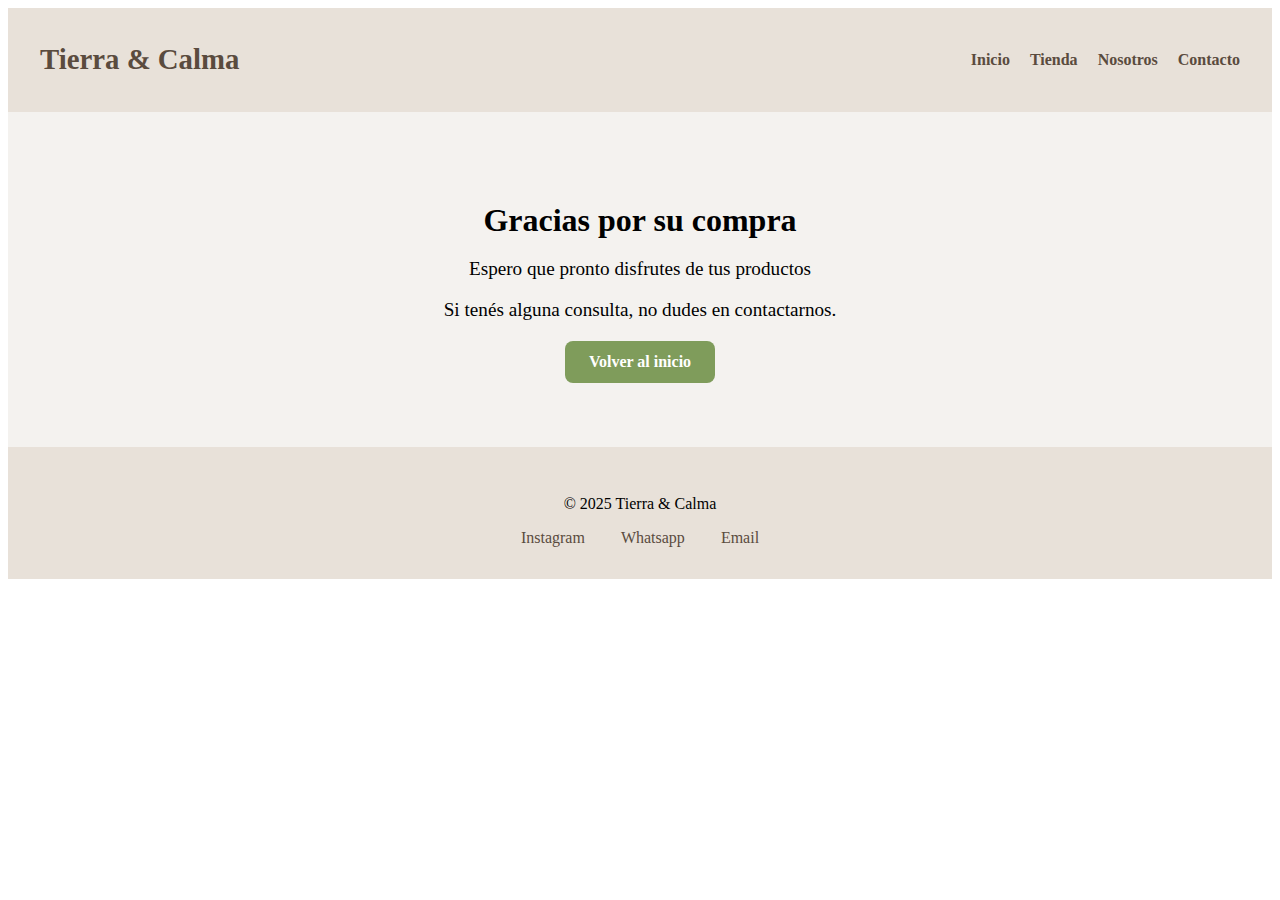
<file: deco&home/pages/gracias.html>
<!DOCTYPE html>
<html lang="es">
<head>
    <meta charset="UTF-8" />
    <meta name="viewport" content="width=device-width, initial-scale=1.0" />
    <title>Tienda - Tierra & Calma</title>
    <link rel="stylesheet" href="../css/style.css">
</head>
<body>
    <!-- Header -->
    <header class="header">
        <h1 class="logo">Tierra & Calma</h1>
        <nav class="nav">
            <a href="../index.html">Inicio</a>
            <a href="tienda.html">Tienda</a>
            <a href="nosotros.html">Nosotros</a>
            <a href="contacto.html">Contacto</a>
        </nav>
    </header>

    <!-- gracias -->
    <section class="hero">
        <div class="hero-content">
            <h2>Gracias por su compra</h2>
            <p>Espero que pronto disfrutes de tus productos</p>
            <p>Si tenés alguna consulta, no dudes en contactarnos.</p>
            <a href="../index.html" class="btn">Volver al inicio</a>
        </div>
    </section>

        <!-- Footer -->
        <footer class="footer">
            <p>&copy; 2025 Tierra & Calma</p>
            <div class="social">
                <a href="#">Instagram</a>
                <a href="#">Whatsapp</a>
                <a href="#">Email</a>
            </div>
        </footer>
</body>
</html>
</file>
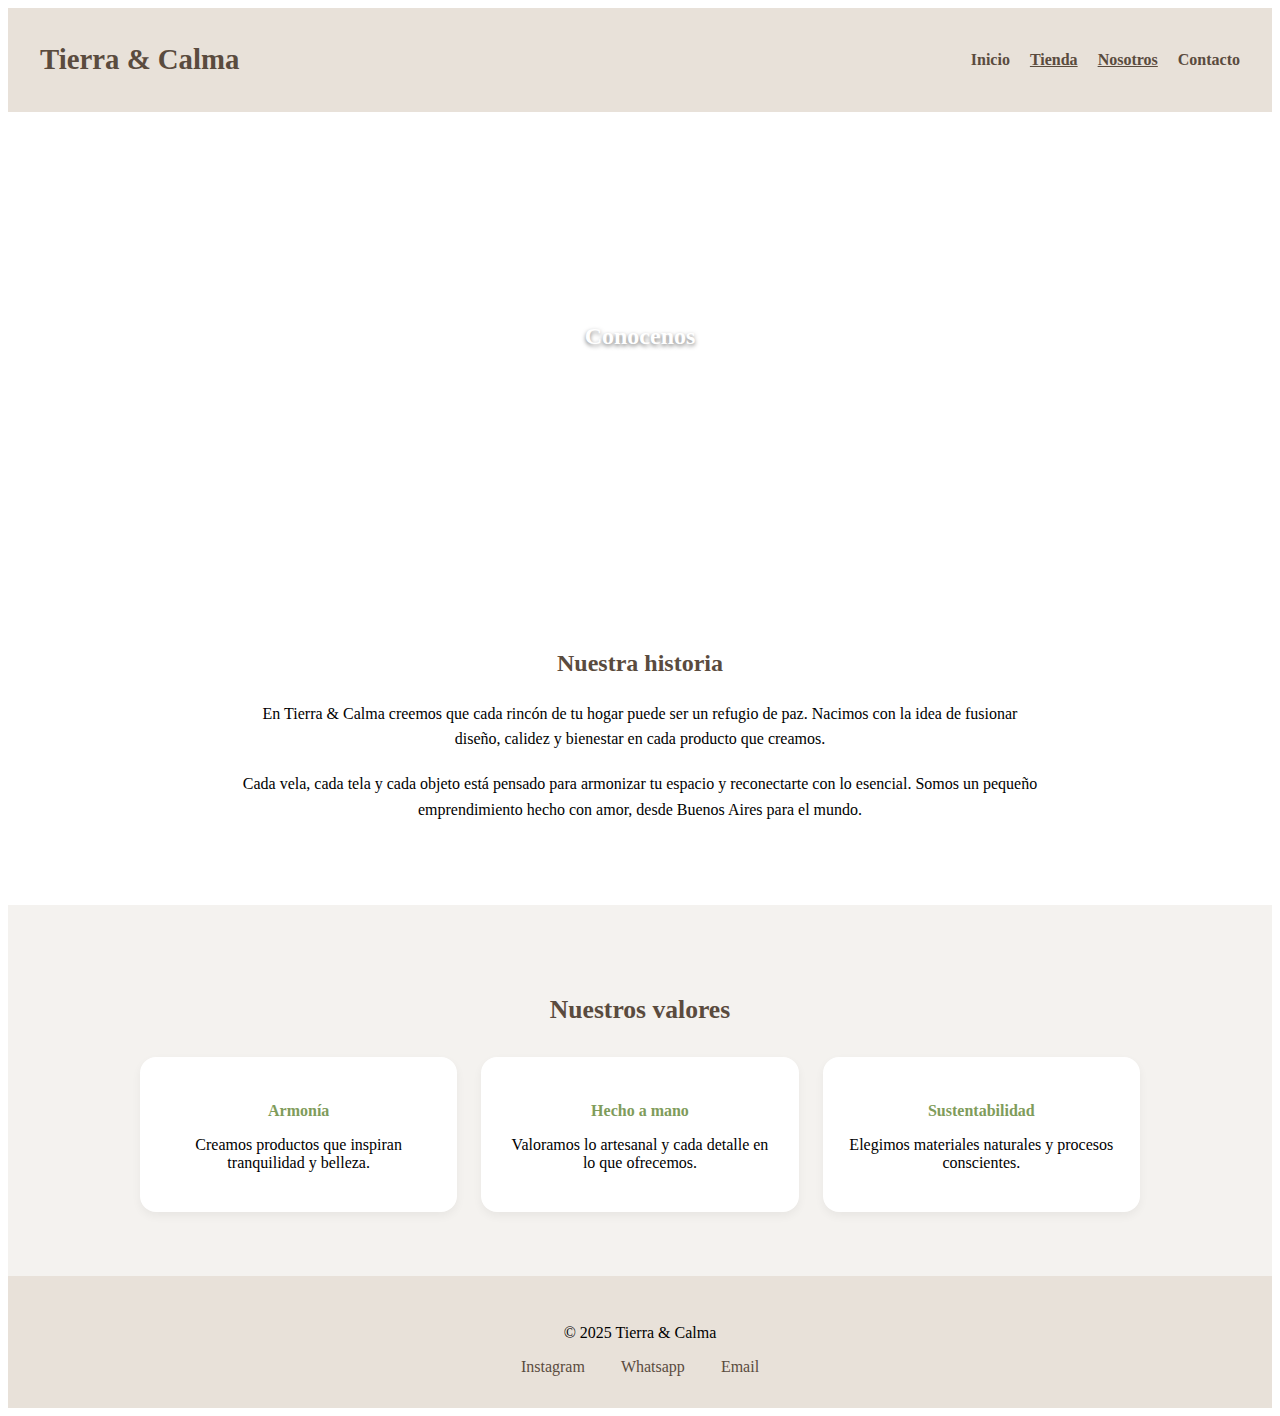
<file: deco&home/pages/nosotros.html>
<!DOCTYPE html>
<html lang="es">

<head>
    <meta charset="UTF-8" />
    <meta name="viewport" content="width=device-width, initial-scale=1.0" />
    <title>Nosotros | Tierra & Calma</title>
    <link rel="stylesheet" href="../css/style.css" />
</head>

<body>

    <!-- Header -->
    <header class="header">
        <h1 class="logo">Tierra & Calma</h1>
        <nav class="nav">
            <a href="../index.html">Inicio</a>
            <a href="tienda.html" class="active">Tienda</a>
            <a href="#" class="active">Nosotros</a>
            <a href="#">Contacto</a>
        </nav>
    </header>

    <!-- Hero -->
    <section class="nosotros-hero">
        <h2>Conocenos</h2>
    </section>

    <!-- Contenido principal -->
    <section class="contenido">
        <div class="texto-ancho">
            <h3>Nuestra historia</h3>
            <p>
                En Tierra & Calma creemos que cada rincón de tu hogar puede ser un refugio de paz.
                Nacimos con la idea de fusionar diseño, calidez y bienestar en cada producto que creamos.
            </p>
            <p>
                Cada vela, cada tela y cada objeto está pensado para armonizar tu espacio y reconectarte con lo esencial.
                Somos un pequeño emprendimiento hecho con amor, desde Buenos Aires para el mundo.
            </p>
        </div>
    </section>

    <!-- Valores -->
    <section class="valores">
        <h3>Nuestros valores</h3>
        <div class="valores-grid">
            <div class="valor-card">
                <h4>Armonía</h4>
                <p>Creamos productos que inspiran tranquilidad y belleza.</p>
            </div>
            <div class="valor-card">
                <h4>Hecho a mano</h4>
                <p>Valoramos lo artesanal y cada detalle en lo que ofrecemos.</p>
            </div>
            <div class="valor-card">
                <h4>Sustentabilidad</h4>
                <p>Elegimos materiales naturales y procesos conscientes.</p>
            </div>
        </div>
    </section>

    <!-- Footer -->
    <footer class="footer">
        <p>&copy; 2025 Tierra & Calma</p>
        <div class="social">
            <a href="#">Instagram</a>
            <a href="#">Whatsapp</a>
            <a href="#">Email</a>
        </div>
    </footer>

</body>

</html>
</file>
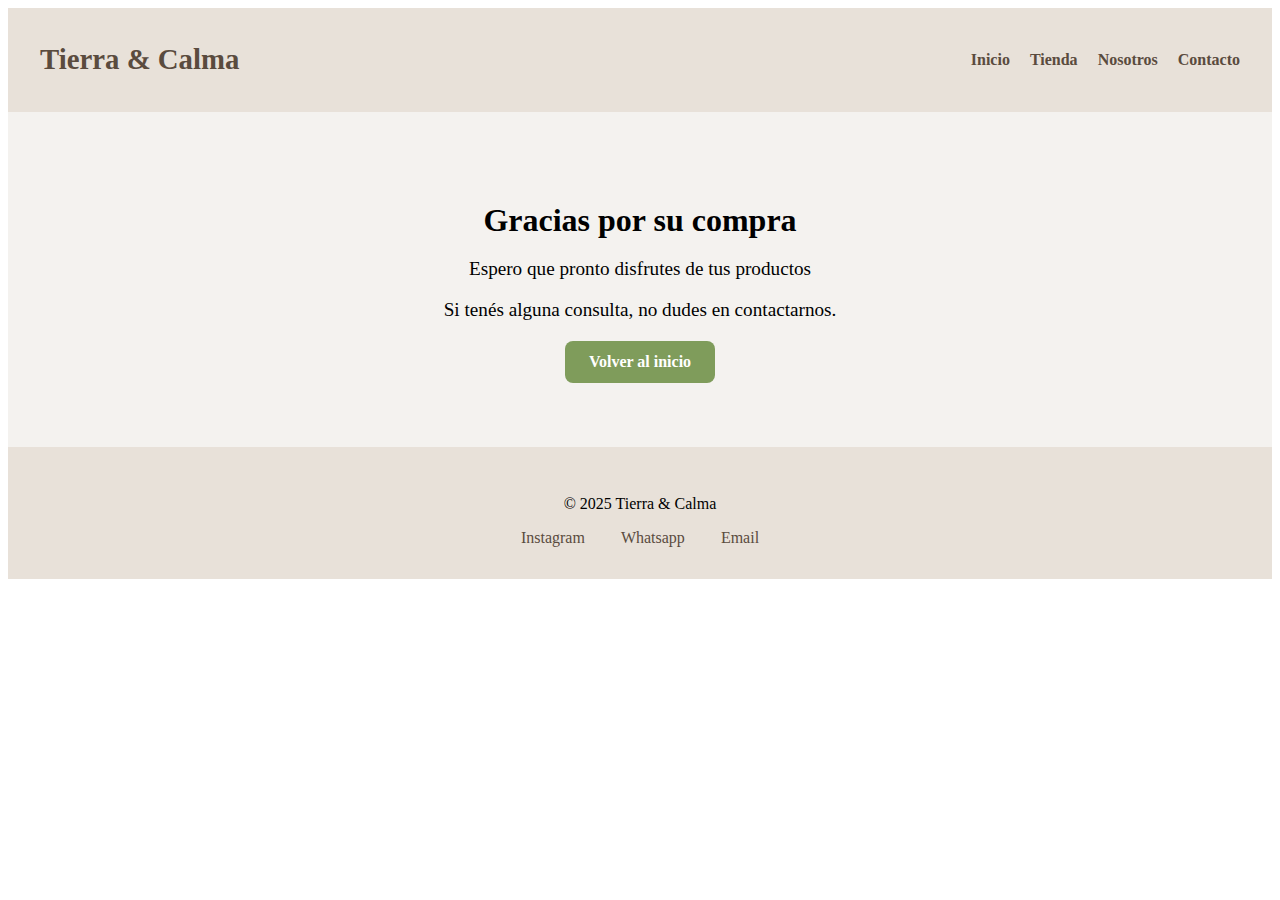
<file: deco&home/deco&home/pages/gracias.html>
<!DOCTYPE html>
<html lang="es">
<head>
    <meta charset="UTF-8" />
    <meta name="viewport" content="width=device-width, initial-scale=1.0" />
    <title>Tienda - Tierra & Calma</title>
    <link rel="stylesheet" href="../css/style.css">
</head>
<body>
    <!-- Header -->
    <header class="header">
        <h1 class="logo">Tierra & Calma</h1>
        <nav class="nav">
            <a href="../index.html">Inicio</a>
            <a href="tienda.html">Tienda</a>
            <a href="nosotros.html">Nosotros</a>
            <a href="contacto.html">Contacto</a>
        </nav>
    </header>
    <!-- gracias -->
    <section class="hero">
        <div class="hero-content">
            <h2>Gracias por su compra</h2>
            <p>Espero que pronto disfrutes de tus productos</p>
            <p>Si tenés alguna consulta, no dudes en contactarnos.</p>
            <a href="../index.html" class="btn">Volver al inicio</a>
        </div>
    </section>
        <!-- Footer -->
        <footer class="footer">
            <p>&copy; 2025 Tierra & Calma</p>
            <div class="social">
                <a href="#">Instagram</a>
                <a href="#">Whatsapp</a>
                <a href="#">Email</a>
            </div>
        </footer>
</body>
</html>
</file>
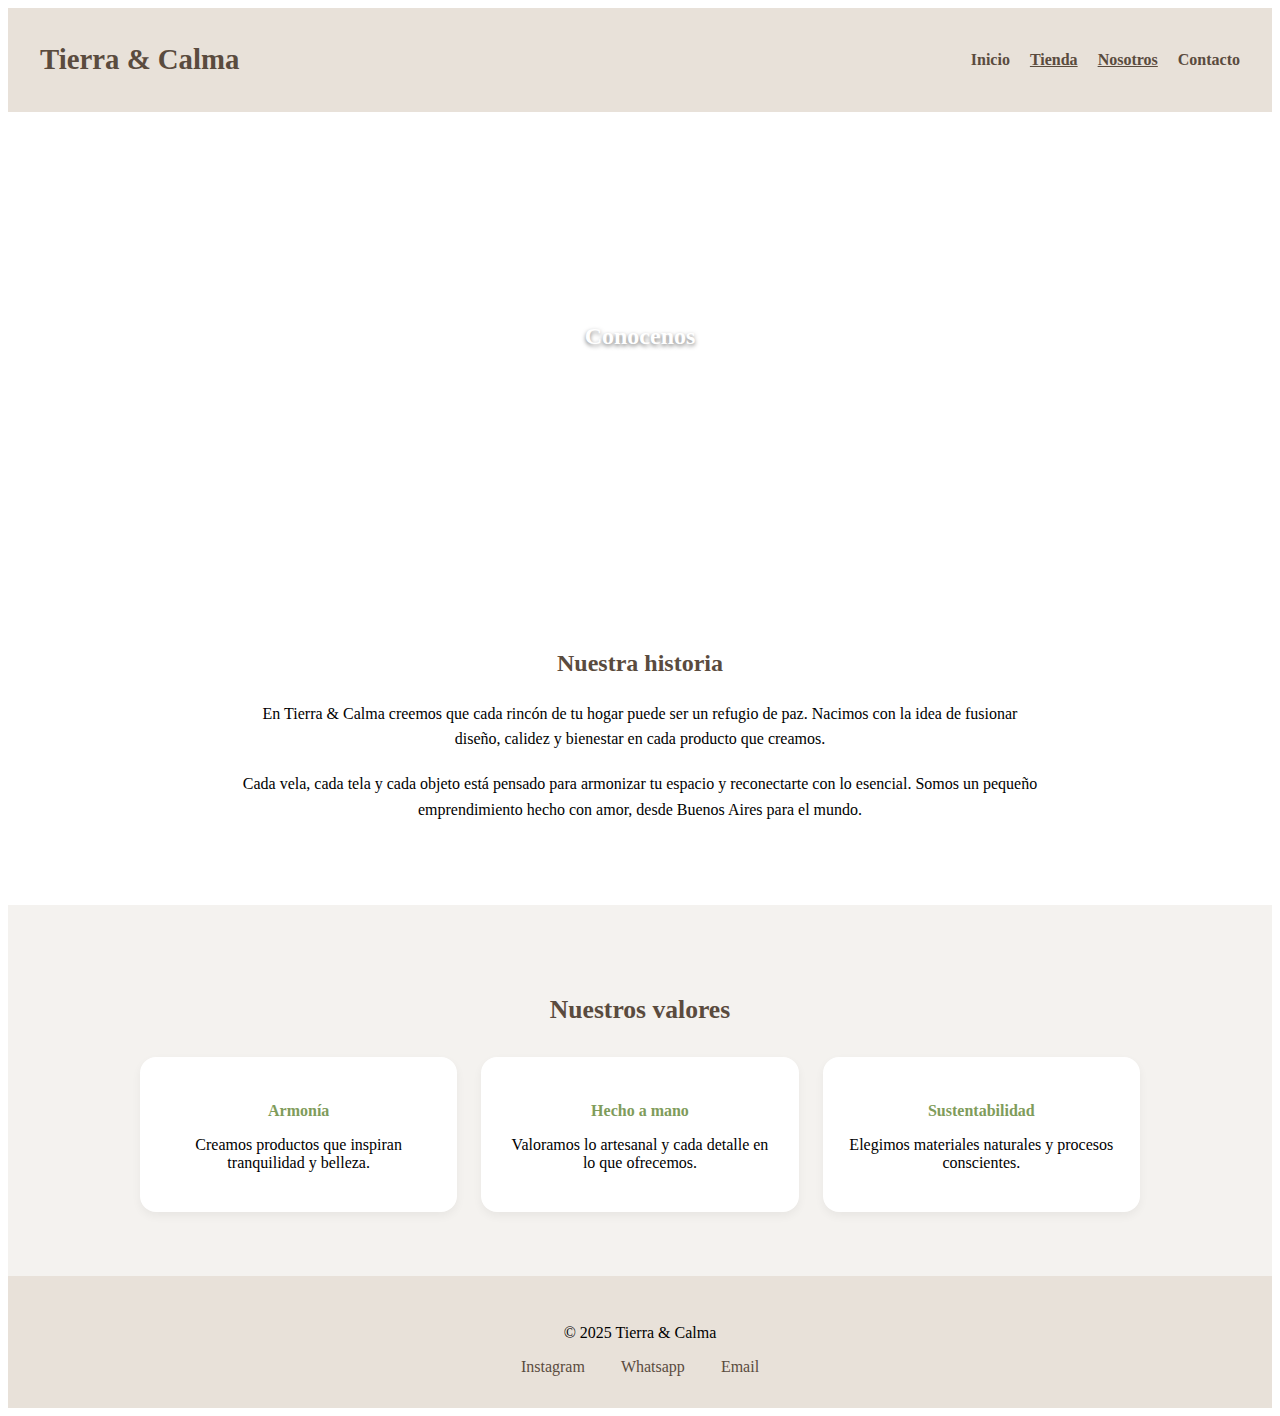
<file: deco&home/deco&home/pages/nosotros.html>
<!DOCTYPE html>
<html lang="es">

<head>
    <meta charset="UTF-8" />
    <meta name="viewport" content="width=device-width, initial-scale=1.0" />
    <title>Nosotros | Tierra & Calma</title>
    <link rel="stylesheet" href="../css/style.css" />
</head>
<body>
    <!-- Header -->
    <header class="header">
        <h1 class="logo">Tierra & Calma</h1>
        <nav class="nav">
            <a href="../index.html">Inicio</a>
            <a href="tienda.html" class="active">Tienda</a>
            <a href="#" class="active">Nosotros</a>
            <a href="#">Contacto</a>
        </nav>
    </header>
    <!-- Hero -->
    <section class="nosotros-hero">
        <h2>Conocenos</h2>
    </section>
    <!-- Contenido principal -->
    <section class="contenido">
        <div class="texto-ancho">
            <h3>Nuestra historia</h3>
            <p>
                En Tierra & Calma creemos que cada rincón de tu hogar puede ser un refugio de paz.
                Nacimos con la idea de fusionar diseño, calidez y bienestar en cada producto que creamos.
            </p>
            <p>
                Cada vela, cada tela y cada objeto está pensado para armonizar tu espacio y reconectarte con lo esencial.
                Somos un pequeño emprendimiento hecho con amor, desde Buenos Aires para el mundo.
            </p>
        </div>
    </section>
    <!-- Valores -->
    <section class="valores">
        <h3>Nuestros valores</h3>
        <div class="valores-grid">
            <div class="valor-card">
                <h4>Armonía</h4>
                <p>Creamos productos que inspiran tranquilidad y belleza.</p>
            </div>
            <div class="valor-card">
                <h4>Hecho a mano</h4>
                <p>Valoramos lo artesanal y cada detalle en lo que ofrecemos.</p>
            </div>
            <div class="valor-card">
                <h4>Sustentabilidad</h4>
                <p>Elegimos materiales naturales y procesos conscientes.</p>
            </div>
        </div>
    </section>
    <!-- Footer -->
    <footer class="footer">
        <p>&copy; 2025 Tierra & Calma</p>
        <div class="social">
            <a href="#">Instagram</a>
            <a href="#">Whatsapp</a>
            <a href="#">Email</a>
        </div>
    </footer>
</body>
</html>
</file>
<file: deco&home/css/style.css>
style.css
/* Reset some default styles */
body {
    font-family: 'Segoe UI', sans-serif;
    margin: 0;
    padding: 0;
    background-color: #faf9f6;
    color: #333;
}

.header {
    display: flex;
    justify-content: space-between;
    align-items: center;
    padding: 1rem 2rem;
    background-color:#e8e1d9;
}

.logo {
    font-size: 1.8rem;
    color: #5a4b3e;
}

.nav a {
    margin-left: 1rem;
    text-decoration: none;
    color: #5a4b3e;
    font-weight: bold;
}

.nav .active {
    text-decoration: underline;
}

.hero {
    background-color: #f4f2ef;
    text-align: center;
    padding: 4rem 2rem;
}

.hero h2 {
    font-size: 2rem;
    margin-bottom: 0.5rem;
}

.hero p {
    font-size: 1.2rem;
}

.footer {
    background-color: #e8e1d9;
    text-align: center;
    padding: 2rem;
}

.social a {
    margin: 0 1rem;
    text-decoration: none;
    color: #5a4b3e;
}

.contenido {
    padding: 4rem 2rem;
    background-color: #fff;
}

.texto-ancho {
    max-width: 800px;
    margin: 0 auto;
    text-align: center;
}

.texto-ancho h3 {
    color: #5a4b3e;
    margin-bottom: 1.5rem;
    font-size: 1.5rem;
}

.texto-ancho p {
    margin-bottom: 1.2rem;
    line-height: 1.6;
}

.nosotros-hero {
    background-image: url('https://source.unsplash.com/1600x600/?boho,calm,zen');
    background-size: cover;
    background-position: center;
    height: 50vh;
    display: flex;
    align-items: center;
    justify-content: center;
    color: #fff;
    text-shadow: 0 2px 4px rgba(0, 0, 0, 0.5);
}

.valores {
    background-color: #f4f2ef;
    padding: 4rem 2rem;
    text-align: center;
}

.valores h3 {
    font-size: 1.6rem;
    color: #5a4b3e;
    margin-bottom: 2rem;
}

.valores-grid {
    display: grid;
    grid-template-columns: repeat(auto-fit, minmax(180px, 1fr));
    gap: 1.5rem;
    max-width: 1000px;
    margin: 0 auto;
}

.valor-card {
    background: #fff;
    padding: 1.5rem;
    border-radius: 1rem;
    box-shadow: 0 4px 10px rgba(0, 0, 0, 0.05);
}

.valor-card h4 {
    color: #7f9c5b;
    margin-bottom: 0.5rem;
}


.btn {
    display: inline-block;
    padding: 0.75rem 1.5rem;
    background-color: #7f9c5b;
    color: #fff;
    text-decoration: none;
    border-radius: 0.5rem;
    font-weight: bold;
    transition: background-color 0.3s;
}

.btn:hover {
    background-color: #6e8d4f;
}

.destacados {
    background-color: #fff;
    padding: 4rem 2rem;
    text-align: center;
}

.destacados h3 {
    font-size: 1.8rem;
    color: #5a4b3e;
    margin-bottom: 2rem;
}

.productos {
    display: grid;
    grid-template-columns: repeat(auto-fit, minmax(220px, 1fr));
    gap: 2rem;
    max-width: 1000px;
    margin: 0 auto;
}

.producto {
    background-color: #f4f2ef;
    padding: 1rem;
    border-radius: 1rem;
    box-shadow: 0 4px 10px rgba(0, 0, 0, 0.05);
    text-align: center;
}

.producto img {
    max-width: 100%;
    border-radius: 0.5rem;
}

.producto h4 {
    color: #5a4b3e;
    margin-top: 1rem;
}

.producto p {
    font-weight: bold;
    color: #7f9c5b;
}

.producto button {
    margin-top: 1rem;
    background-color: #7f9c5b;
    color: white;
    border: none;
    padding: 0.5rem 1rem;
    border-radius: 0.5rem;
    cursor: pointer;
    font-weight: bold;
}

.producto button:hover {
    background-color: #6e8d4f;
}

@media (max-width: 600px) {
    .header {
        flex-direction: column;
        align-items: flex-start;
    }

    .nav {
        margin-top: 1rem;
        display: flex;
        flex-direction: column;
        gap: 0.5rem;
    }

    .nav a {
        margin: 0;
    }
}

.filtros-buscador {
    display: flex;
    justify-content: center;
    gap: 1rem;
    margin: 2rem 0;
    flex-wrap: wrap;
}

.buscador, .filtro {
    padding: 0.6rem 1rem;
    border: 1px solid #ccc;
    border-radius: 1rem;
    font-size: 1rem;
    background-color: #fff;
    color: #5a4b3e;
    min-width: 200px;
}

/* Carrito */
.carrito {
    position: fixed;
    right: 0;
    top: 0;
    width: 300px;
    height: 100%;
    background-color: #fff;
    border-left: 2px solid #e8e1d9;
    box-shadow: -4px 0 10px rgba(0, 0, 0, 0.1);
    padding: 1rem;
    display: flex;
    flex-direction: column;
    z-index: 999;
    transform: translateX(100%);
    transition: transform 0.3s ease;
}

.carrito.visible {
    transform: translateX(0%);
}

.carrito-header {
    display: flex;
    justify-content: space-between;
    align-items: center;
    border-bottom: 1px solid #ccc;
    padding-bottom: 0.5rem;
}

.carrito-items {
    flex: 1;
    overflow-y: auto;
    margin-top: 1rem;
}

.carrito-footer {
    border-top: 1px solid #ccc;
    padding-top: 1rem;
    text-align: center;
}

.boton-carrito {
    position: fixed;
    bottom: 1rem;
    right: 1rem;
    background-color: #5a4b3e;
    color: white;
    border: none;
    border-radius: 50%;
    font-size: 1.5rem;
    padding: 0.8rem 1rem;
    cursor: pointer;
    z-index: 998;
}

.oculto {
    display: none;
}
</file>
<file: deco&home/deco&home/css/style.css>
style.css

/* Reset some default styles */
body {
    font-family: 'Segoe UI', sans-serif;
    margin: 0;
    padding: 0;
    background-color: #faf9f6;
    color: #333;
}

.header {
    display: flex;
    justify-content: space-between;
    align-items: center;
    padding: 1rem 2rem;
    background-color: #e8e1d9;
}

.logo {
    font-size: 1.8rem;
    color: #5a4b3e;
}

.nav a {
    margin-left: 1rem;
    text-decoration: none;
    color: #5a4b3e;
    font-weight: bold;
}

.nav .active {
    text-decoration: underline;
}

.hero {
    background-color: #f4f2ef;
    text-align: center;
    padding: 4rem 2rem;
}

.hero h2 {
    font-size: 2rem;
    margin-bottom: 0.5rem;
}

.hero p {
    font-size: 1.2rem;
}

.footer {
    background-color: #e8e1d9;
    text-align: center;
    padding: 2rem;
}

.social a {
    margin: 0 1rem;
    text-decoration: none;
    color: #5a4b3e;
}

.contenido {
    padding: 4rem 2rem;
    background-color: #fff;
}

.texto-ancho {
    max-width: 800px;
    margin: 0 auto;
    text-align: center;
}

.texto-ancho h3 {
    color: #5a4b3e;
    margin-bottom: 1.5rem;
    font-size: 1.5rem;
}

.texto-ancho p {
    margin-bottom: 1.2rem;
    line-height: 1.6;
}

.nosotros-hero {
    background-image: url('https://source.unsplash.com/1600x600/?boho,calm,zen');
    background-size: cover;
    background-position: center;
    height: 50vh;
    display: flex;
    align-items: center;
    justify-content: center;
    color: #fff;
    text-shadow: 0 2px 4px rgba(0, 0, 0, 0.5);
}

.valores {
    background-color: #f4f2ef;
    padding: 4rem 2rem;
    text-align: center;
}

.valores h3 {
    font-size: 1.6rem;
    color: #5a4b3e;
    margin-bottom: 2rem;
}

.valores-grid {
    display: grid;
    grid-template-columns: repeat(auto-fit, minmax(180px, 1fr));
    gap: 1.5rem;
    max-width: 1000px;
    margin: 0 auto;
}

.valor-card {
    background: #fff;
    padding: 1.5rem;
    border-radius: 1rem;
    box-shadow: 0 4px 10px rgba(0, 0, 0, 0.05);
}

.valor-card h4 {
    color: #7f9c5b;
    margin-bottom: 0.5rem;
}


.btn {
    display: inline-block;
    padding: 0.75rem 1.5rem;
    background-color: #7f9c5b;
    color: #fff;
    text-decoration: none;
    border-radius: 0.5rem;
    font-weight: bold;
    transition: background-color 0.3s;
}

.btn:hover {
    background-color: #6e8d4f;
}

.destacados {
    background-color: #fff;
    padding: 4rem 2rem;
    text-align: center;
}

.destacados h3 {
    font-size: 1.8rem;
    color: #5a4b3e;
    margin-bottom: 2rem;
}

.producto {
    background-color: #fffdf9;
    padding: 1rem;
    border-radius: 1.2rem;
    box-shadow: 0 6px 15px rgba(0, 0, 0, 0.05);
    text-align: center;
    display: flex;
    flex-direction: column;
    gap: 0.5rem;
    transition: transform 0.3s ease, box-shadow 0.3s ease;
}

.producto:hover {
    transform: translateY(-6px);
    box-shadow: 0 10px 20px rgba(0, 0, 0, 0.1);
}

.producto img {
    border-radius: 0.8rem;
    max-height: 180px;
    object-fit: cover;
}

.producto h4 {
    font-size: 1.1rem;
    font-weight: 600;
    color: #5a4b3e;
    margin: 0.5rem 0 0;
}

.producto p {
    font-size: 1rem;
    color: #7f9c5b;
    margin: 0;
}

.producto button {
    margin-top: auto;
    background-color: #7f9c5b;
    color: white;
    border: none;
    padding: 0.6rem 1.2rem;
    border-radius: 0.8rem;
    cursor: pointer;
    font-weight: bold;
    transition: background-color 0.3s ease, transform 0.2s ease;
}

.producto button:hover {
    background-color: #6e8d4f;
    transform: scale(1.05);
}

@media (max-width: 600px) {
    .header {
        flex-direction: column;
        align-items: flex-start;
    }

    .nav {
        margin-top: 1rem;
        display: flex;
        flex-direction: column;
        gap: 0.5rem;
    }

    .nav a {
        margin: 0;
    }
}

.filtros-buscador {
    display: flex;
    justify-content: center;
    gap: 1rem;
    margin: 2rem 0;
    flex-wrap: wrap;
}

.buscador,
.filtro {
    padding: 0.6rem 1rem;
    border: 1px solid #ccc;
    border-radius: 1rem;
    font-size: 1rem;
    background-color: #fff;
    color: #5a4b3e;
    min-width: 200px;
}

/* Carrito */
.carrito {
    position: fixed;
    right: 0;
    top: 0;
    width: 300px;
    height: 100%;
    background-color: #fff;
    border-left: 2px solid #e8e1d9;
    box-shadow: -4px 0 10px rgba(0, 0, 0, 0.1);
    padding: 1rem;
    display: flex;
    flex-direction: column;
    z-index: 999;
    transform: translateX(100%);
    transition: transform 0.3s ease;
}

.carrito.visible {
    transform: translateX(0%);
}

.carrito-header {
    display: flex;
    justify-content: space-between;
    align-items: center;
    border-bottom: 1px solid #ccc;
    padding-bottom: 0.5rem;
}

.carrito-items {
    flex: 1;
    overflow-y: auto;
    margin-top: 1rem;
}

.carrito-footer {
    border-top: 1px solid #ccc;
    padding-top: 1rem;
    text-align: center;
}

.boton-carrito {
    position: fixed;
    bottom: 1rem;
    right: 1rem;
    background-color: #5a4b3e;
    color: white;
    border: none;
    border-radius: 50%;
    font-size: 1.5rem;
    padding: 0.8rem 1rem;
    cursor: pointer;
    z-index: 998;
}

.oculto {
    display: none;
}

.carrito {
    position: fixed;
    right: 2rem;
    top: 5rem;
    width: 300px;
    background-color: #fffdf9;
    box-shadow: 0 4px 12px rgba(0, 0, 0, 0.15);
    border-radius: 1rem;
    padding: 1rem;
    z-index: 1000;
    display: none;
    flex-direction: column;
    gap: 1rem;
    transition: transform 0.3s ease, opacity 0.3s ease;
}

.carrito.visible {
    display: flex;
    animation: fadeInUp 0.3s ease-out forwards;
}

@keyframes fadeInUp {
    from {
        transform: translateY(20px);
        opacity: 0;
    }

    to {
        transform: translateY(0);
        opacity: 1;
    }
}

.carrito-footer {
    border-top: 1px solid #ccc;
    padding-top: 1rem;
    margin-top: 1rem;
    display: flex;
    flex-direction: column;
    gap: 0.8rem;
    font-size: 1rem;
}

.carrito-footer p {
    margin: 0;
    font-weight: bold;
    text-align: right;
    color: #5a4b3e;
}

.carrito-footer button {
    padding: 0.6rem;
    border: none;
    background-color: #c7b198;
    color: white;
    font-weight: bold;
    cursor: pointer;
    border-radius: 0.6rem;
    transition: background-color 0.2s ease, transform 0.2s ease;
}

.carrito-footer button:hover {
    background-color: #b39b87;
    transform: scale(1.03);
}

#icono-carrito {
    position: fixed;
    bottom: 2rem;
    right: 2rem;
    background-color: #c7b198;
    padding: 0.8rem 1rem;
    border-radius: 50%;
    cursor: pointer;
    box-shadow: 0 4px 12px rgba(0, 0, 0, 0.2);
    font-size: 1.5rem;
    color: white;
    transition: transform 0.2s ease, background-color 0.3s ease;
}

#icono-carrito:hover {
    background-color: #b39b87;
    transform: scale(1.1);
}

#carrito-cantidad {
    background-color: white;
    color: #5a4b3e;
    border-radius: 999px;
    padding: 0.2rem 0.6rem;
    font-size: 0.8rem;
    font-weight: bold;
    margin-left: 0.3rem;
}

.boton-comprar {
    padding: 0.7rem 1.5rem;
    background-color: #7f9c5b;
    color: #fff;
    border: none;
    border-radius: 0.6rem;
    font-weight: bold;
    font-size: 1rem;
    cursor: pointer;
    transition: background-color 0.3s ease, transform 0.2s ease;
    width: 100%;
    text-align: center;
}

.boton-comprar:hover {
    background-color: #6e8d4f;
    transform: scale(1.03);
}
</file>
